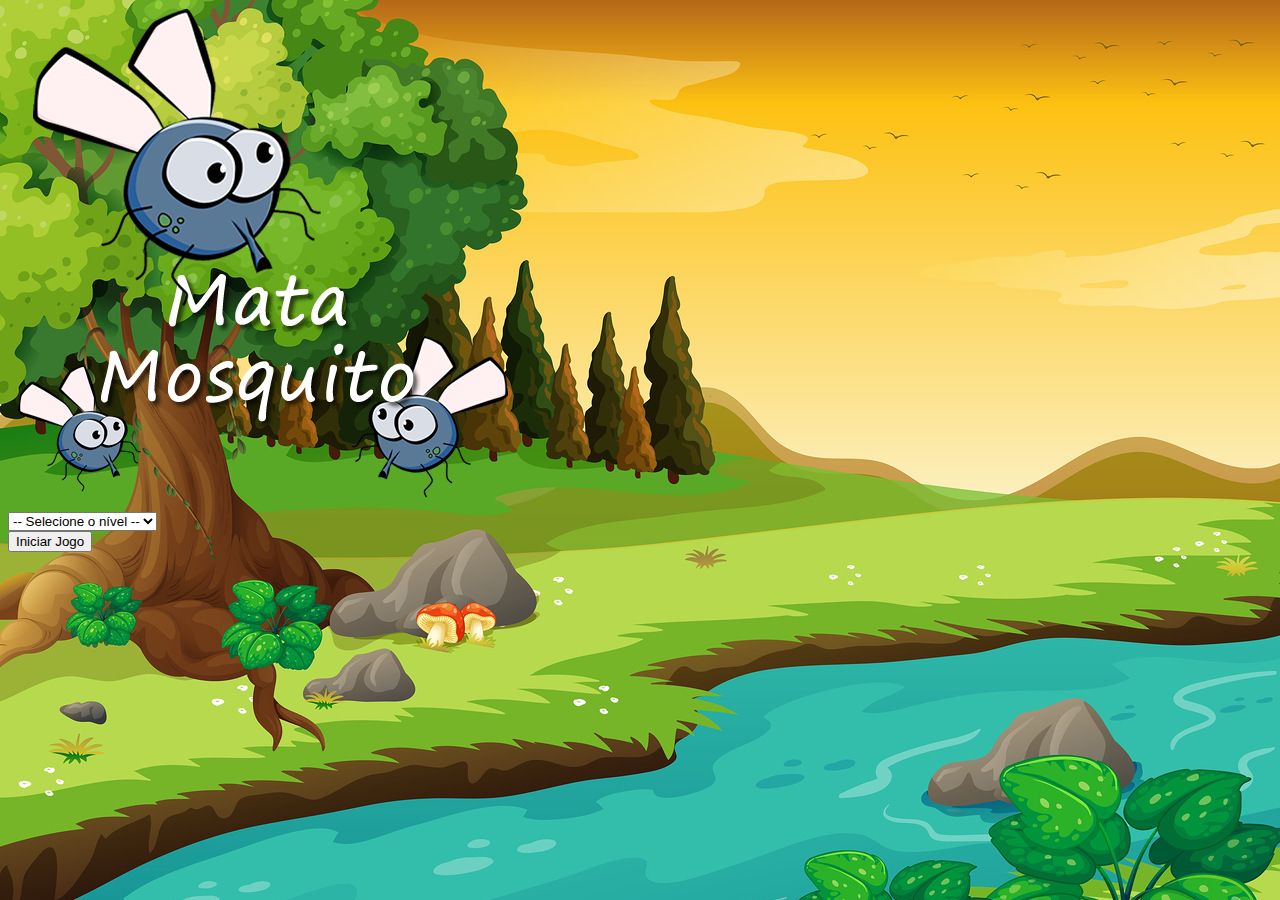
<file: index.html>
<!DOCTYPE html>
<html lang="pt-br">

<head>
    <meta charset="UTF-8">
    <meta http-equiv="X-UA-Compatible" content="IE=edge">
    <meta name="viewport" content="width=device-width, initial-scale=1.0">
    <title>Jogo Mata-Mosquito</title>
    <!-- CSS only -->
    <link href="https://cdn.jsdelivr.net/npm/bootstrap@5.2.0/dist/css/bootstrap.min.css" rel="stylesheet"
        integrity="sha384-gH2yIJqKdNHPEq0n4Mqa/HGKIhSkIHeL5AyhkYV8i59U5AR6csBvApHHNl/vI1Bx" crossorigin="anonymous">

    <!-- CSS Customizado -->
    <link rel="stylesheet" href="style.css">

    <script>
        function iniciarJogo() {
            var nivel = document.getElementById('nivel').value

            if(nivel === '') {
                alert('Selecione um nível para iniciar o jogo!!')
                return false

            }

            window.location.href = 'app.html?' + nivel
        }
    </script>
</head>

<body>

    <div class="container">
        <div class="row">
            <div class="col">
                <div class="d-flex justify-content-center">
                    <img src="imagens/game.png" alt="GameOveer">
                </div>

            </div>
        </div>

        <div class="row">
            <div class="col"> 
                <div class="d-flex justify-content-center">
                    <div class="mb-2">
                        <select class="form-control" id="nivel">
                            <option value="">-- Selecione o nível --</option>
                            <option value="normal">Normal</option>
                            <option value="dificil">Didícil</option>
                            <option value="hardcore">Hardcore</option>
                        </select>
                    </div>
            </div>

            </div>
        </div>

        <div class="row">
            <div class="col">
                <div class="d-flex justify-content-center">
                    <button type="button" class="btn btn-danger btn-lg" onclick="iniciarJogo()">Iniciar Jogo</button>
                </div>

            </div>
        </div>
    </div>
</body>

</html>
</file>
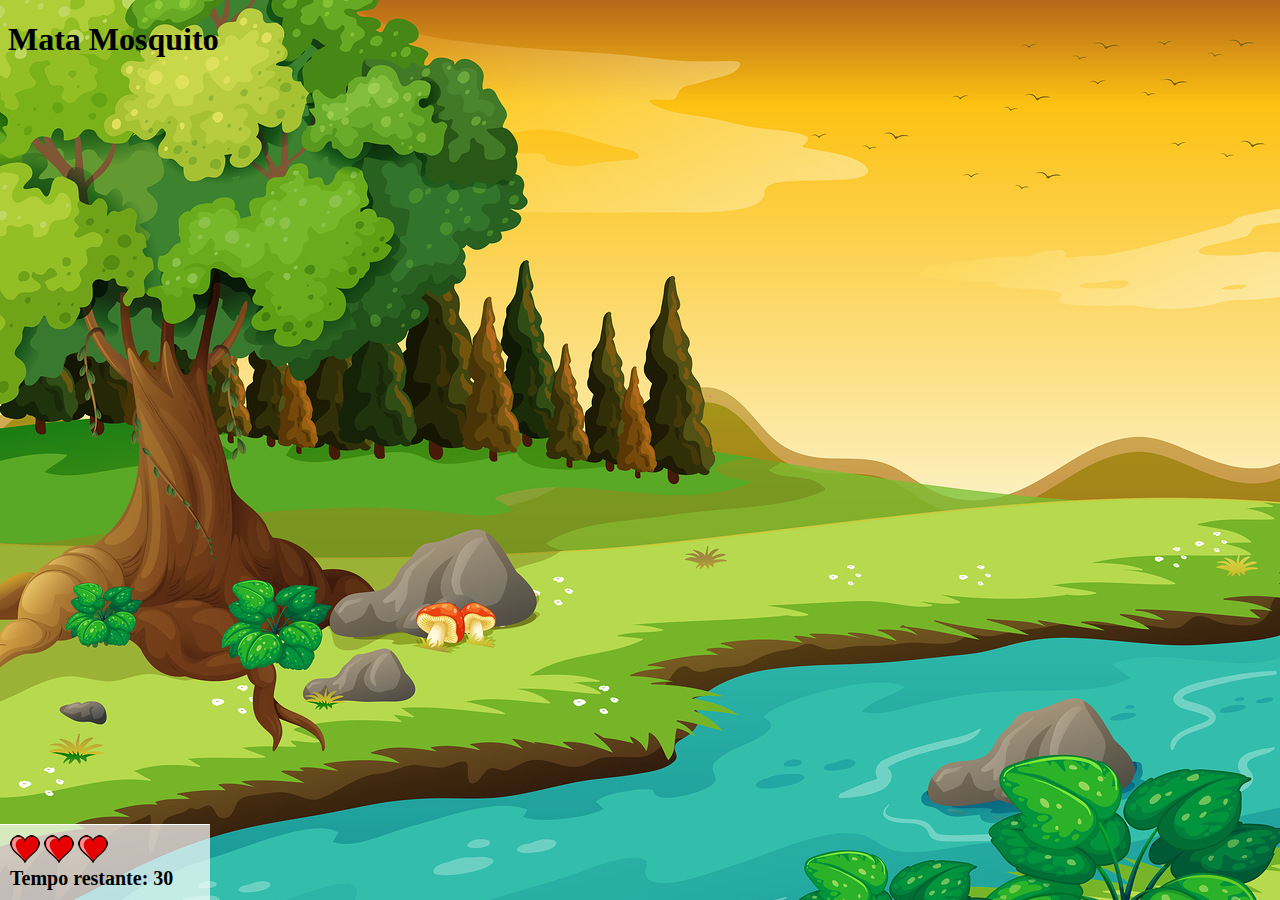
<file: app.html>
<!DOCTYPE html>
<html lang="pt-br">
<head>
    <meta charset="UTF-8">
    <meta http-equiv="X-UA-Compatible" content="IE=edge">
    <meta name="viewport" content="width=device-width, initial-scale=1.0">
    <title>Jogo Mata-Mosquito</title>
    <link rel="stylesheet" href="style.css">
    <script src="jogo.js"></script>
</head>
<body onresize="ajustaTamanhoPalcoJogo()">


    <h1>Mata Mosquito</h1>

    <div class="painel">
        <div class="vidas">
            <img id="v1" src="imagens/coracao_cheio.png" alt="coraçao-vazio">
            <img id="v2" src="imagens/coracao_cheio.png" alt="coraçao-cheio">
            <img id="v3" src="imagens/coracao_cheio.png" alt="coraçao-cheio">
        </div>
        <div class="cronometro">Tempo restante: <span id="cronometro"></span></div>
    </div>

    <script>
        
        document.getElementById('cronometro').innerHTML = tempo

        var criaMosquito = setInterval(function(){
            posicaoRandomica()
        }, criaMosquitoTempo)
    </script>

</body>
</html>
</file>
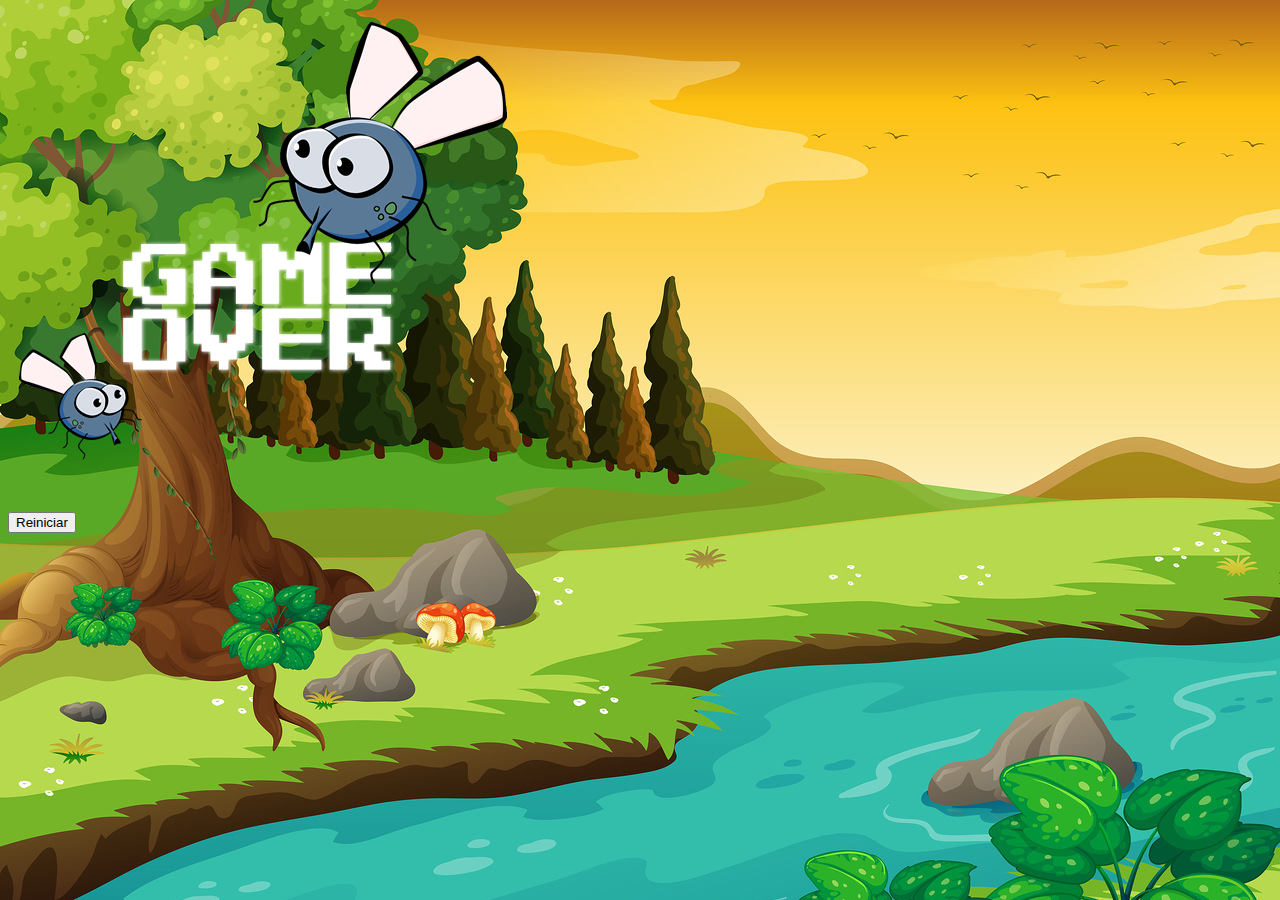
<file: fim-de-jogo.html>
<!DOCTYPE html>
<html lang="pt-br">

<head>
    <meta charset="UTF-8">
    <meta http-equiv="X-UA-Compatible" content="IE=edge">
    <meta name="viewport" content="width=device-width, initial-scale=1.0">
    <title>Jogo Mata-Mosquito</title>
    <!-- CSS only -->
    <link href="https://cdn.jsdelivr.net/npm/bootstrap@5.2.0/dist/css/bootstrap.min.css" rel="stylesheet"
        integrity="sha384-gH2yIJqKdNHPEq0n4Mqa/HGKIhSkIHeL5AyhkYV8i59U5AR6csBvApHHNl/vI1Bx" crossorigin="anonymous">

    <!-- CSS Customizado -->
    <link rel="stylesheet" href="style.css">
</head>

<body>

    <div class="container">
        <div class="row">
            <div class="col">
                <div class="d-flex justify-content-center">
                    <img src="imagens/game_over.png" alt="GameOveer">
                </div>

            </div>
        </div>

        <div class="row">
            <div class="col">
                <div class="d-flex justify-content-center">
                    <button type="button" class="btn btn-dark btn-lg" onclick="window.location.href = 'index.html'">Reiniciar</button>
                </div>

            </div>
        </div>
    </div>
</body>

</html>
</file>
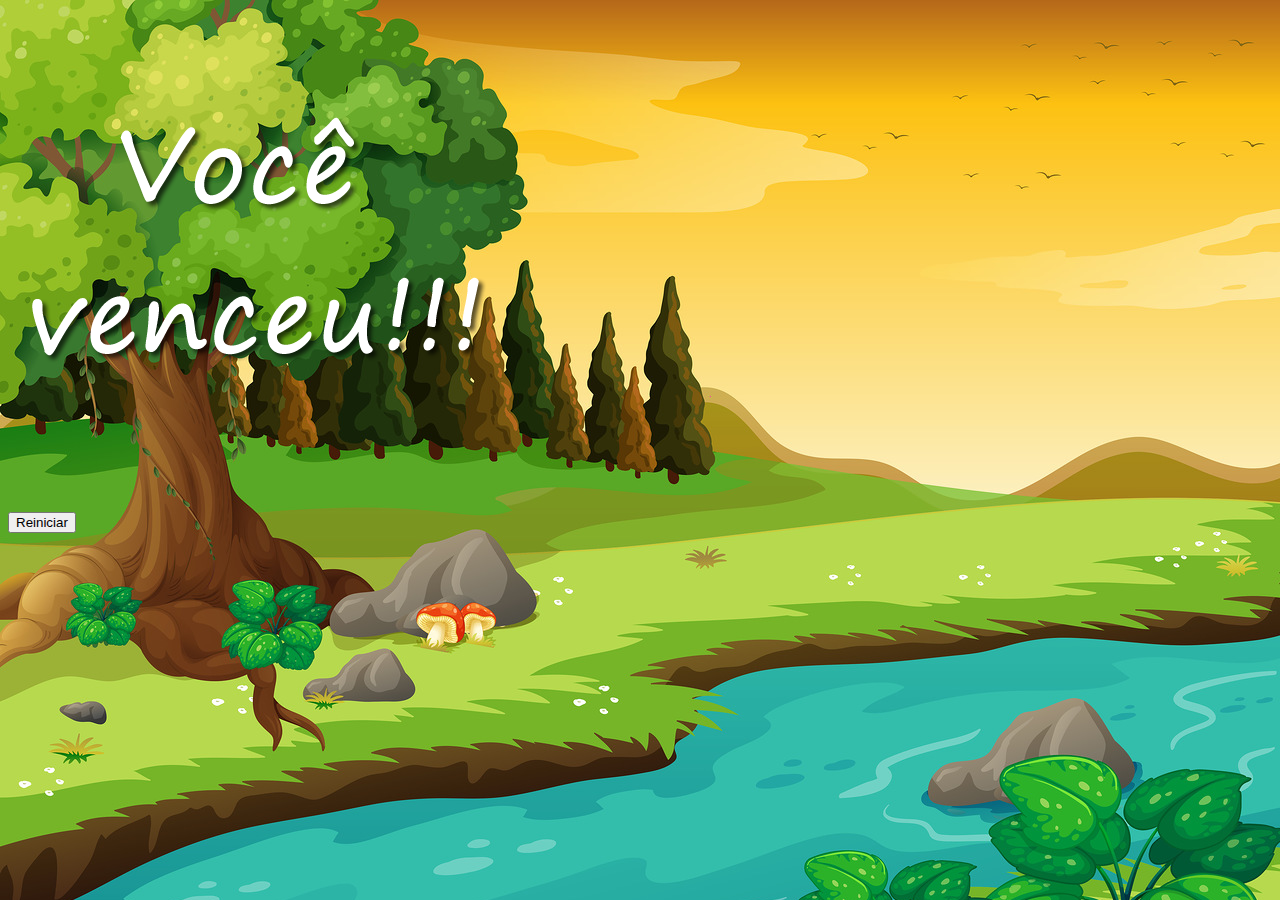
<file: vitoria.html>
<!DOCTYPE html>
<html lang="pt-br">

<head>
    <meta charset="UTF-8">
    <meta http-equiv="X-UA-Compatible" content="IE=edge">
    <meta name="viewport" content="width=device-width, initial-scale=1.0">
    <title>Jogo Mata-Mosquito</title>
    <!-- CSS only -->
    <link href="https://cdn.jsdelivr.net/npm/bootstrap@5.2.0/dist/css/bootstrap.min.css" rel="stylesheet"
        integrity="sha384-gH2yIJqKdNHPEq0n4Mqa/HGKIhSkIHeL5AyhkYV8i59U5AR6csBvApHHNl/vI1Bx" crossorigin="anonymous">

    <!-- CSS Customizado -->
    <link rel="stylesheet" href="style.css">
</head>

<body>

    <div class="container">
        <div class="row">
            <div class="col">
                <div class="d-flex justify-content-center">
                    <img src="imagens/vitoria.png" alt="GameOveer">
                </div>

            </div>
        </div>

        <div class="row">
            <div class="col">
                <div class="d-flex justify-content-center">
                    <button type="button" class="btn btn-dark btn-lg" onclick="window.location.href = 'index.html'">Reiniciar</button>
                </div>

            </div>
        </div>
    </div>
</body>

</html>
</file>
<file: style.css>
@charset "UTF-8";

html {
    cursor: url(imagens/mata_mosquito.png) 30 30, auto;
}

body {
    background-image: url(imagens/bg.jpg);
    background-repeat: no-repeat;
    background-size: cover;
    background-attachment: fixed;
    
}

.mosquito1 {
    width: 50px;
    height: 50px;
}

.mosquito2 {
    width: 75px;
    height: 75px;
}

.mosquito3 {
    width: 100px;
    height: 100px;
}

.ladoA {
    transform: scaleX(1);
}

.ladoB {
    transform: scaleX(-1);
}

.painel {
    position: absolute;
    width: 190px;
    padding: 10px;
    bottom: 0px;
    left: 0px;
    border-top: 1px solid #fff;
    background-color: rgba(255, 255, 255, 0.705);
    
}

.vidas {
    float: left;

}

.cronometro {
    float: left;
    font-size: 20px;
    font-weight: bold;

}
</file>
